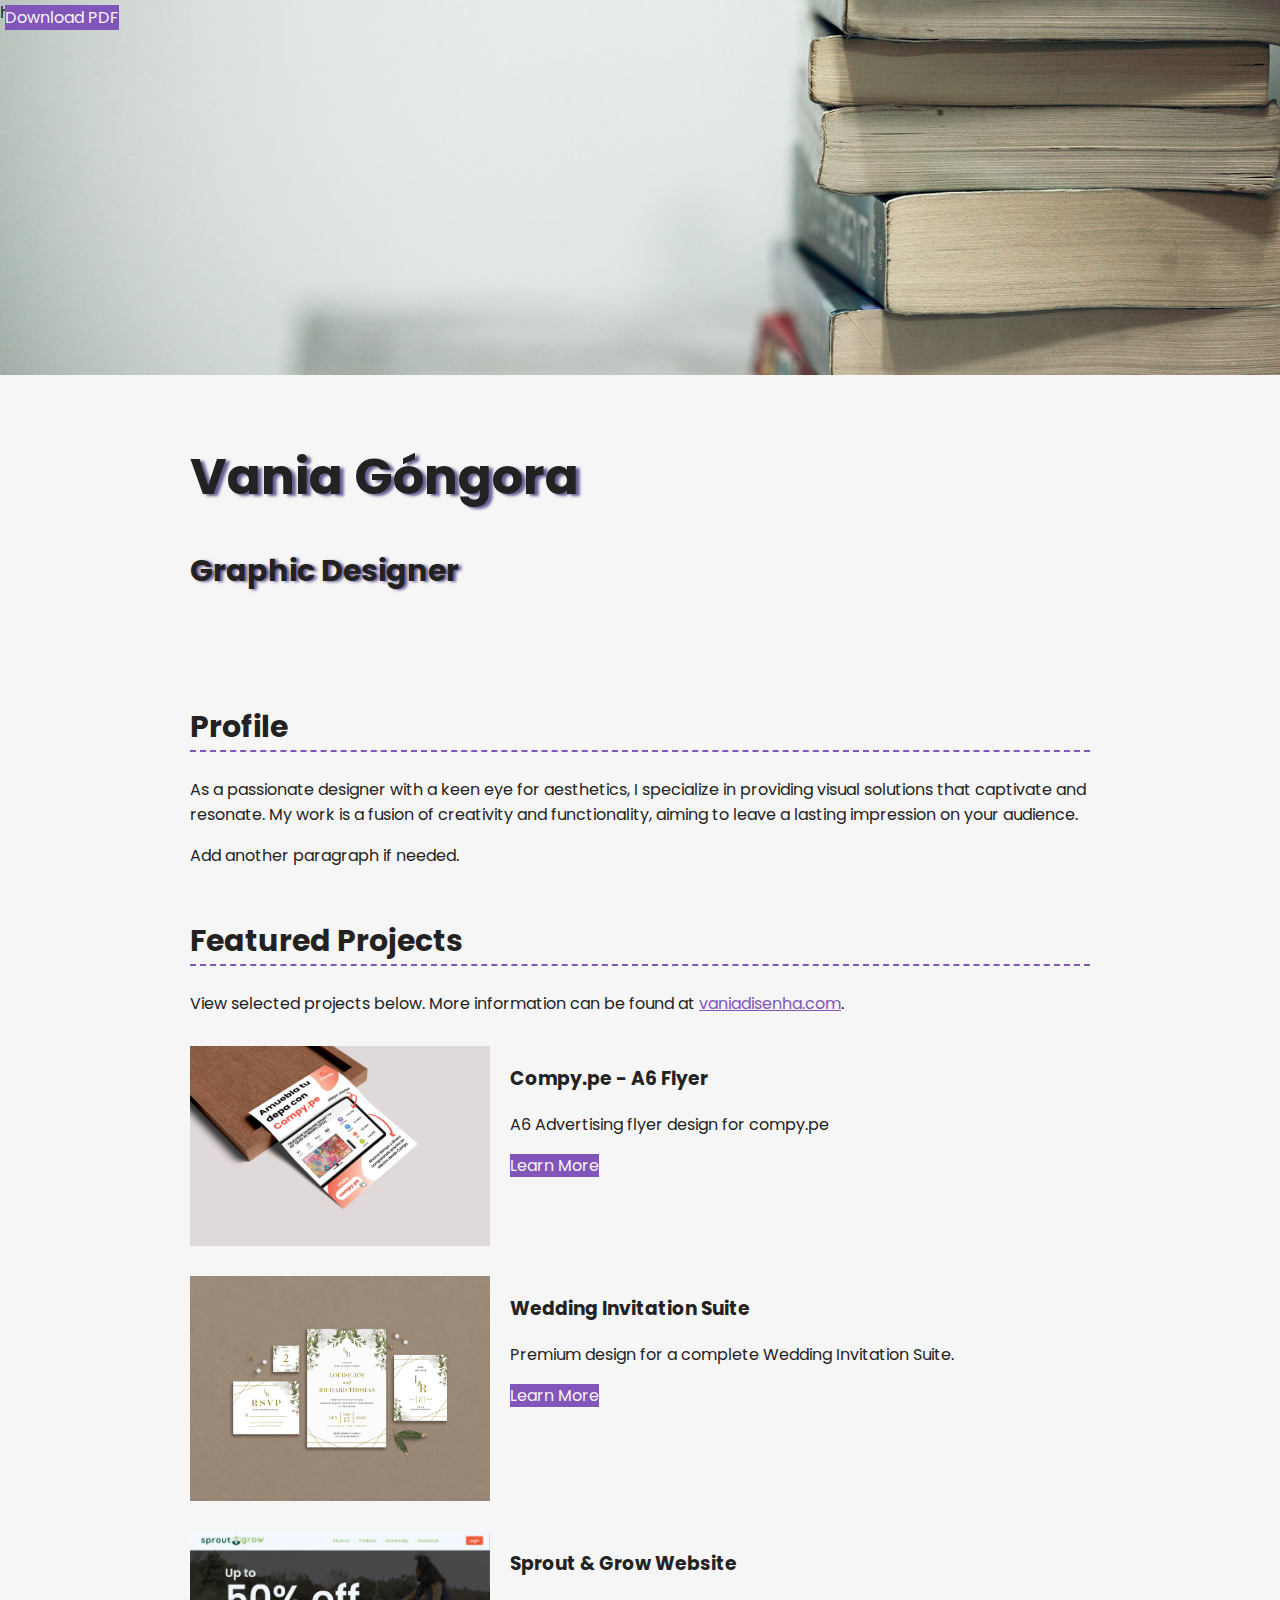
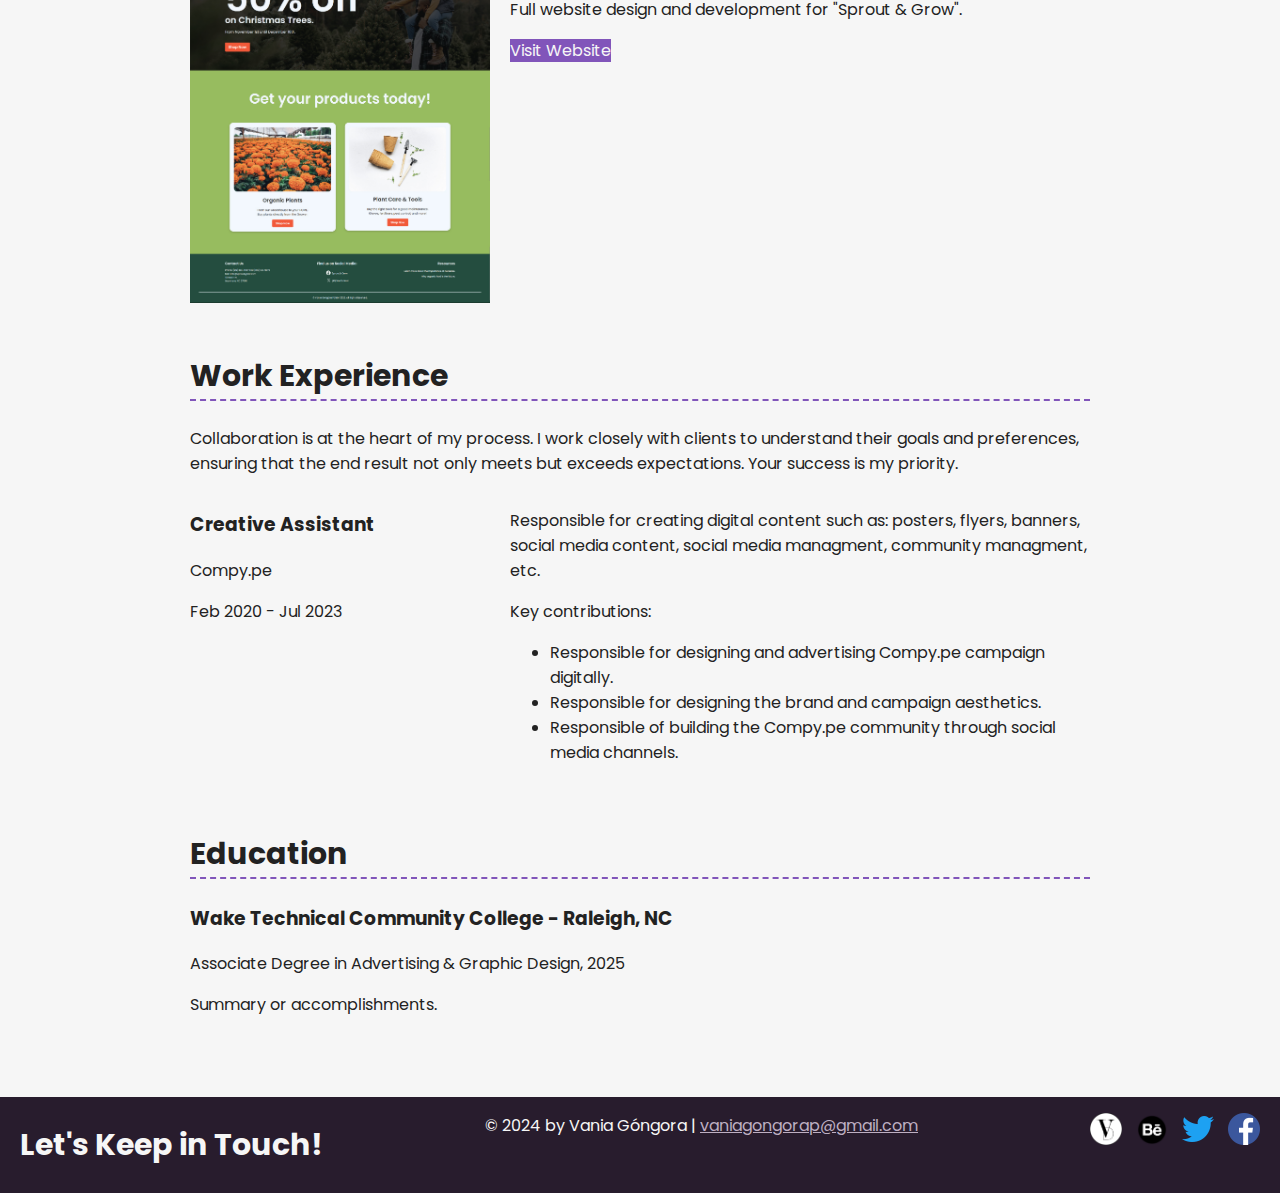
<file: Lesson 4/index.html>
<!DOCTYPE html>
<html lang="en">
  <head>
    <meta charset="UTF-8">
    <meta name="viewport" content="width=device-width, initial-scale=1.0">
    <title>Vania Góngora | Graphic Designer</title>
    <link rel="stylesheet" href="css/styles.css">
    <link href="https://fonts.googleapis.com/css2?family=Montserrat:wght@500;600&family=Outfit:wght@300;400;500&family=Poppins:wght@300;400;500;600&display=swap" rel="stylesheet">
    <link rel="icon" href="images/VD_Logo.png">
  </head>
  <body class="resume">
    <a class="btn download-link" href="https://wcet.waketech.edu/vvgongorapatron/WEB140/wordpress/about-me/">Download PDF</a>
      <!-- ***********************  ABOUT / PROFILE  *********************** -->
      <header>
        <div class="content-wrapper">
          <h1>Vania Góngora</h1>
          <h2>Graphic Designer</h2>
        </div>
      </header>

      <main class="content-wrapper">
      
      <section class="resume-section">
        <h2>Profile</h2>
        <p>As a passionate designer with a keen eye for aesthetics, I specialize in providing visual solutions that captivate and resonate. My work is a fusion of creativity and functionality, aiming to leave a lasting impression on your audience.</p>
        <p>Add another paragraph if needed.</p>
      </section>


      <!-- ********************  PROJECTS / PORTFOLIO  ********************* -->
      <section class="resume-section"">
        <h2>Featured Projects</h2>
        <p>View selected projects below. More information can be found at <a href="https://wcet.waketech.edu/vvgongorapatron/WEB140/wordpress/portfolio/">vaniadisenha.com</a>.</p>

        <!-- Copy the whole <section> block to add more projects. -->
        <section class="project-item">
          <img src="images/Compy.jpg" alt="Common Dandelion in a blue sky aura">
          <h3>Compy.pe - A6 Flyer</h3>
          <p>A6 Advertising flyer design for compy.pe</p>
          <a class="btn" href="https://www.behance.net/gallery/170797491/Compype-A6-Flyer" target="_blank">Learn More</a>
        </section>

        <section class="project-item">
          <img src="images/Wedding Stationary.jpg" alt="Common Dandelion in a blue sky aura">
          <h3>Wedding Invitation Suite</h3>
          <p>Premium design for a complete Wedding Invitation Suite.</p>
          <a class="btn" href="https://www.behance.net/gallery/170513631/Wedding-Invitation-Suite" target="_blank">Learn More</a>
        </section>

        <section class="project-item">
          <img src="images/Sprout&Grow_SS.jpg" alt="Common Dandelion in a blue sky aura">
          <h3>Sprout & Grow Website</h3>
          <p>Full website design and development for "Sprout & Grow".</p>
          <a class="btn" href="https://wcet.waketech.edu/vvgongorapatron/WEB140/Sprout_%26_Grow/index.html" target="_blank">Visit Website</a>
        </section>
        <!-- End of Project block. -->
      </section>

      <!-- ***********************  WORK EXPERIENCE  *********************** -->
      <section class="resume-section">
        <h2>Work Experience</h2>
        <p>Collaboration is at the heart of my process. I work closely with clients to understand their goals and preferences, ensuring that the end result not only meets but exceeds expectations. Your success is my priority. </p>

        <!-- Copy this whole <section> block to add more jobs. -->
        <section class="work-item">
          <div class="work-details">
            <h3>Creative Assistant</h3>
            <p>Compy.pe</p>
            <p>Feb 2020 - Jul 2023</p>
          </div>

          <div class="work-summary">
            <p>Responsible for creating digital content such as: posters, flyers, banners, social media content, social media managment, community managment, etc.</p>
            <p>Key contributions:</p>
            <ul>
              <li>Responsible for designing and advertising Compy.pe campaign digitally.</li>
              <li>Responsible for designing the brand and campaign aesthetics.</li>
              <li>Responsible of building the Compy.pe community through social media channels.</li>
            </ul>
          </div>
        </section>
        <!-- End of Job block. -->
      </section>

      <!-- ******************  EDUCATION & CERTIFICATIONS ****************** -->
      <section class="resume-section">
        <h2>Education</h2>

        <!-- Copy this whole <section> block to add more schools. -->
        <section>
          <h3>Wake Technical Community College - Raleigh, NC</h3>
          <p>Associate Degree in Advertising & Graphic Design, 2025</p>
          <p>Summary or accomplishments.</p>
        </section>
        <!-- End of School block. -->
      </section>
    </main>

      <!-- *****************  CONTACT INFO / SOCIAL MEDIA  ***************** -->
      <footer>
        <h2>Let's Keep in Touch!</h2>

        <!-- Social media and contact links. Add or remove any networks. -->
        <p>© 2024 by Vania Góngora |  <a href="mailto:email@example.com">vaniagongorap@gmail.com</a></p>

        <ul class="socials">
          <li><a href="https://wcet.waketech.edu/vvgongorapatron/WEB140/wordpress/" target="_blank"><img src="images/VD_Logo.png" alt="My Portfolio Page"></a></li>
          <li><a href="https://www.behance.net/vaniagongoraP"><img src="images/behance-01.png" alt="My Behance Page"></a></li>
          <li><a href="https://twitter.com/vaniadisena" target="_blank"><img src="images/twitter.png" alt="My Twitter Profile"></a></li>
          <li><a href="https://www.facebook.com/" target="_blank"><img src="images/facebook.png" alt="My Facebook Page"></a></li>
        </ul>
      </footer>
  </body>
</html>
</file>
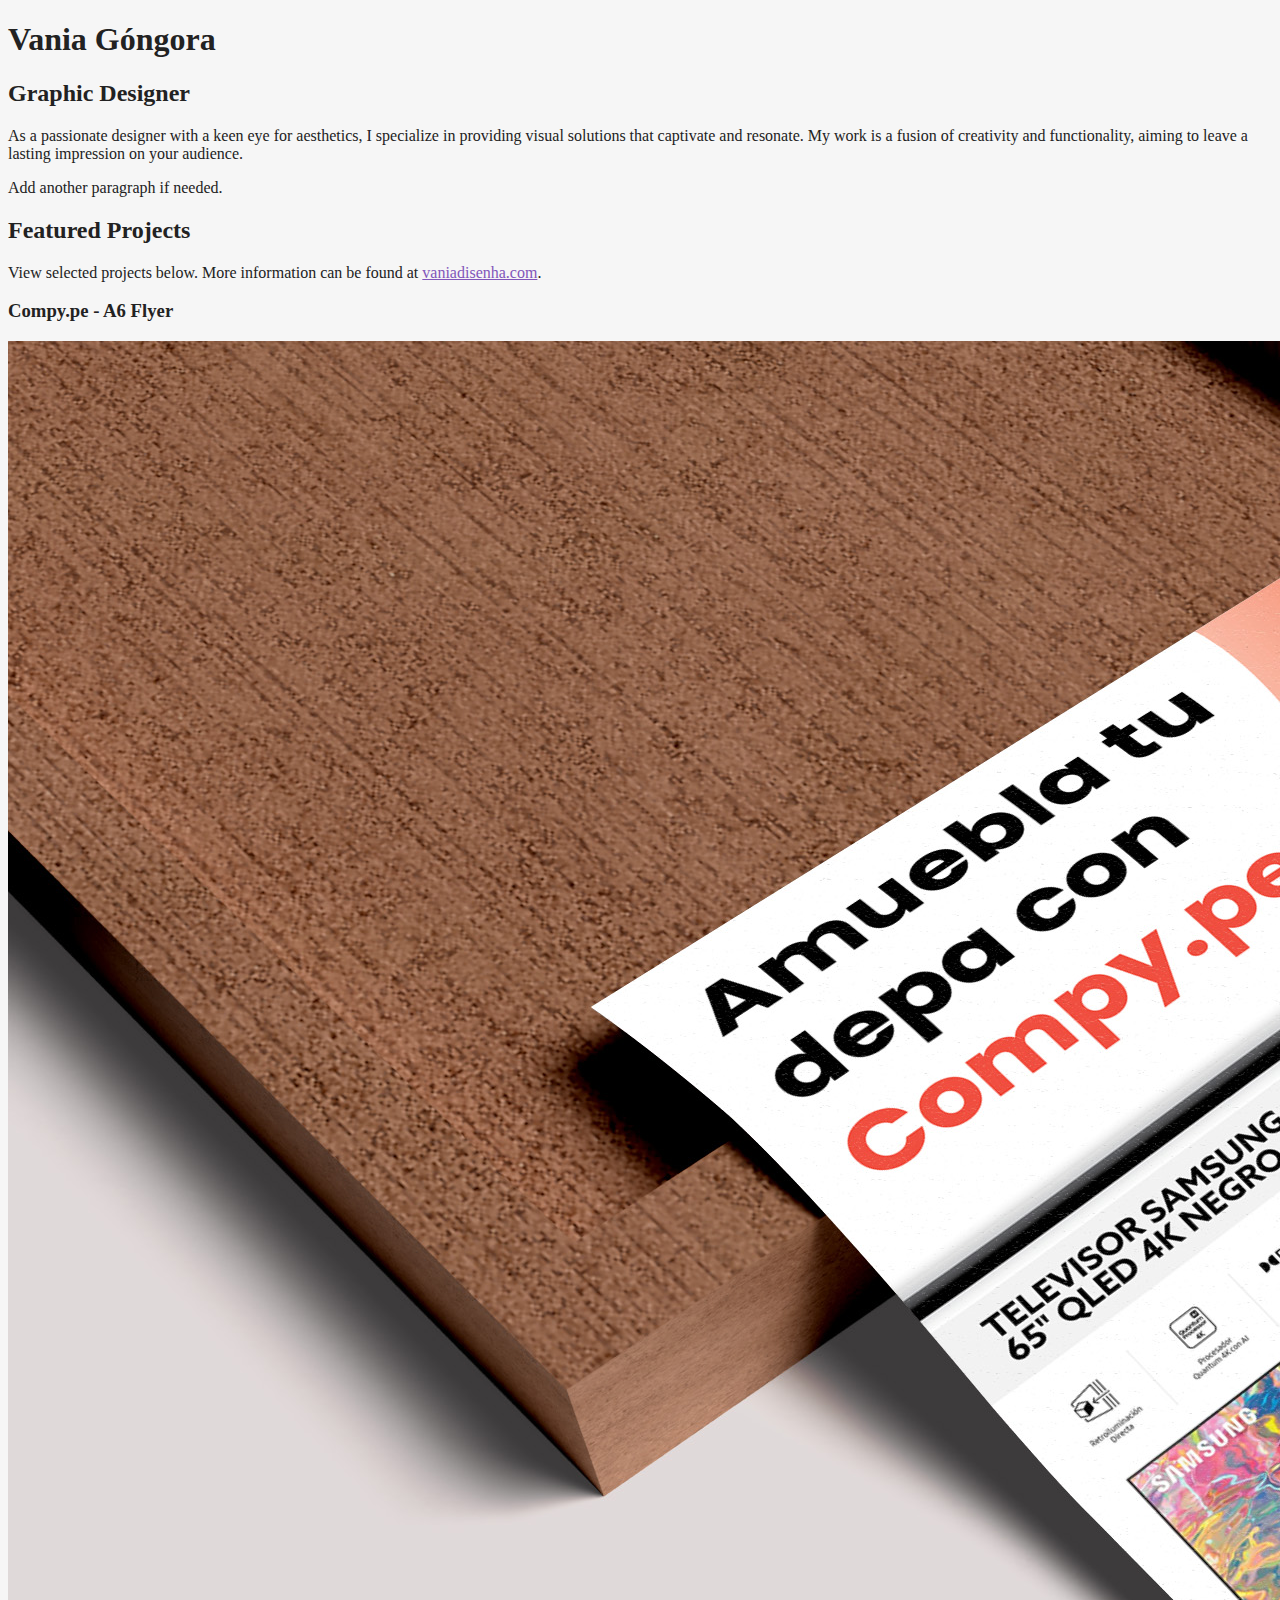
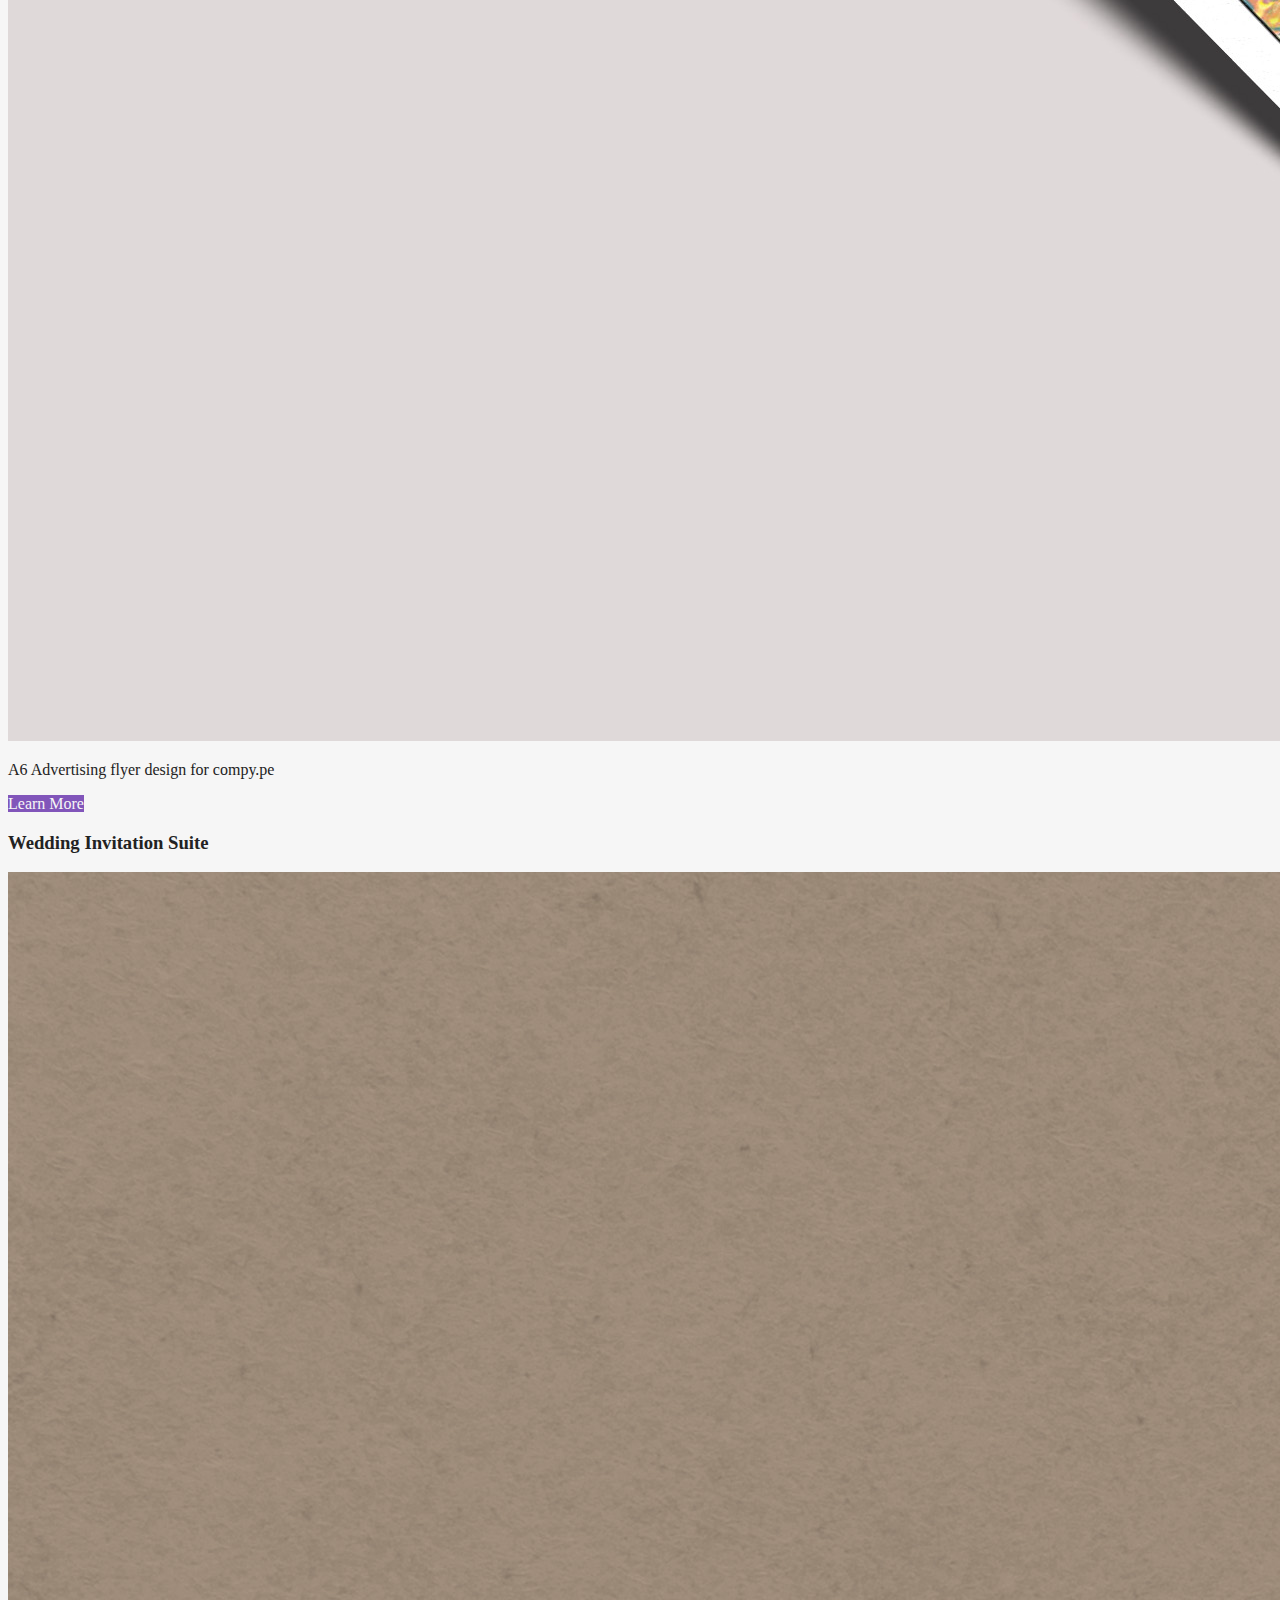
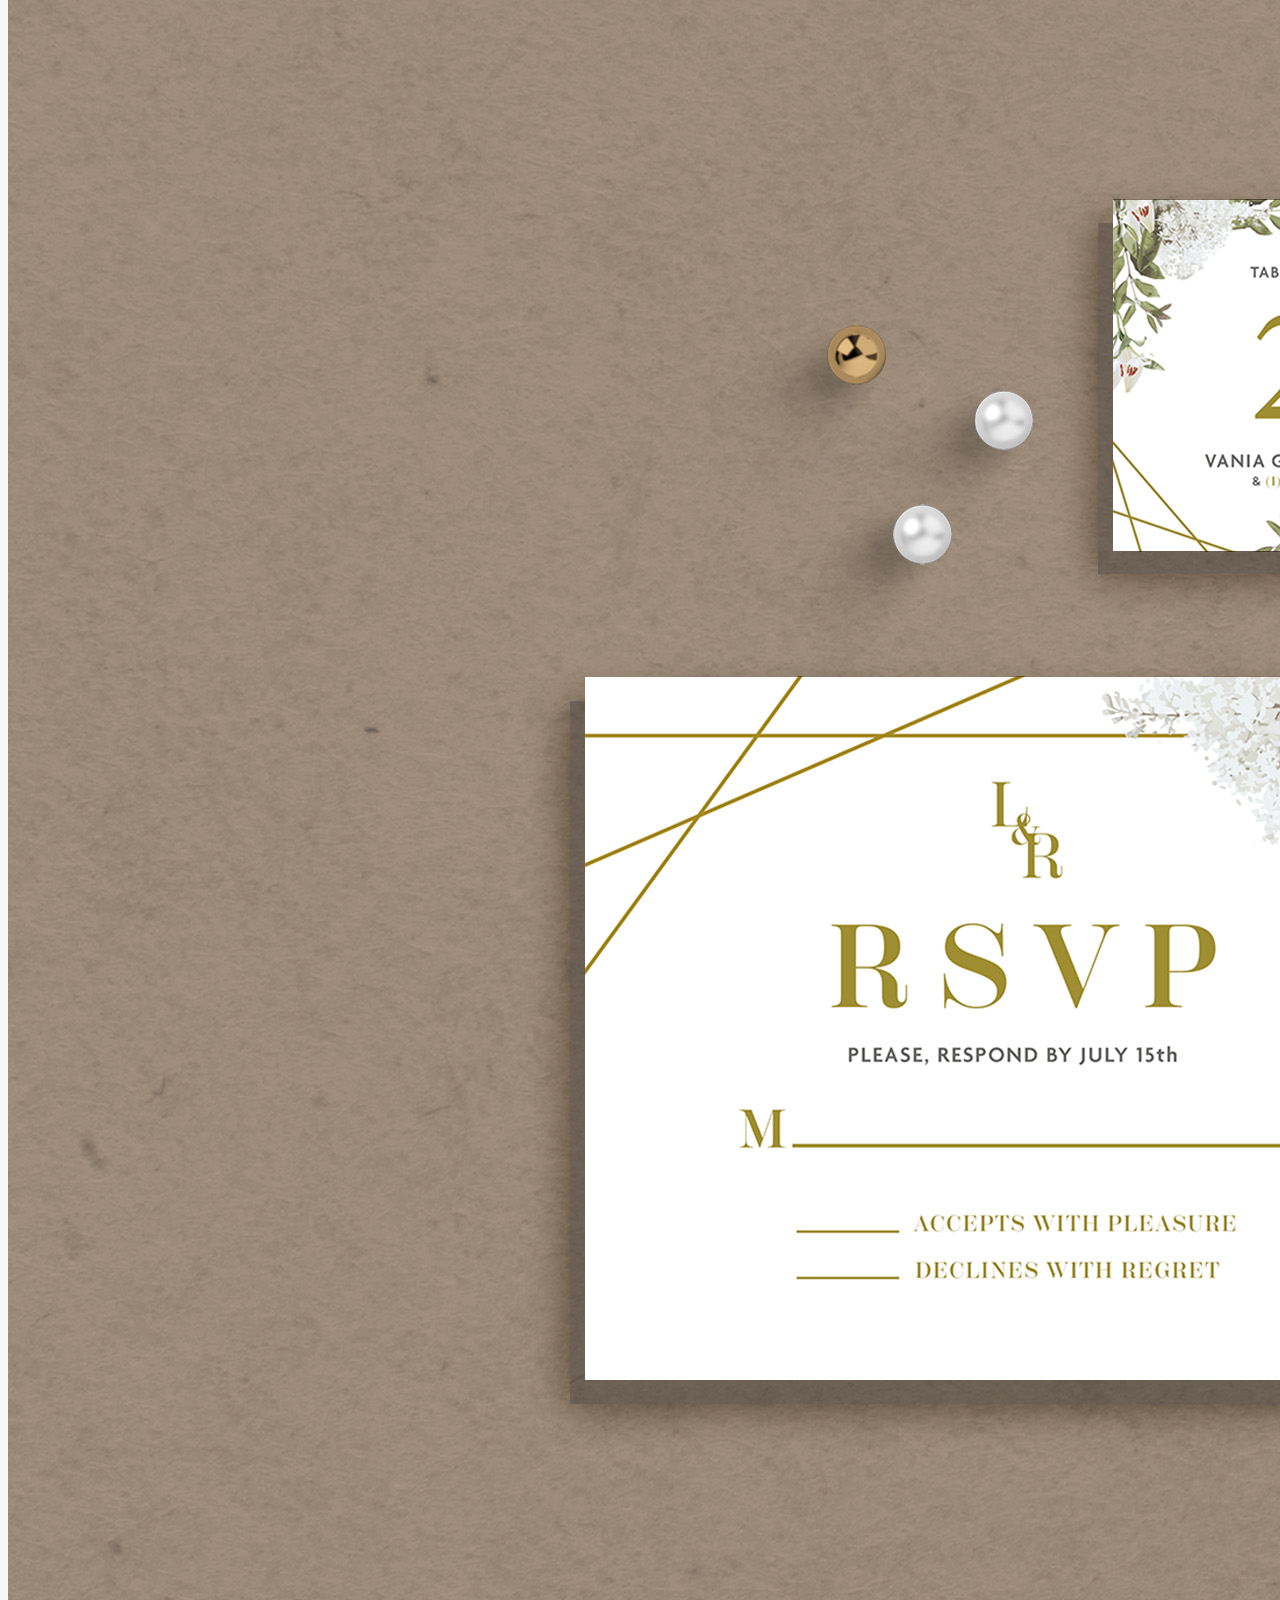
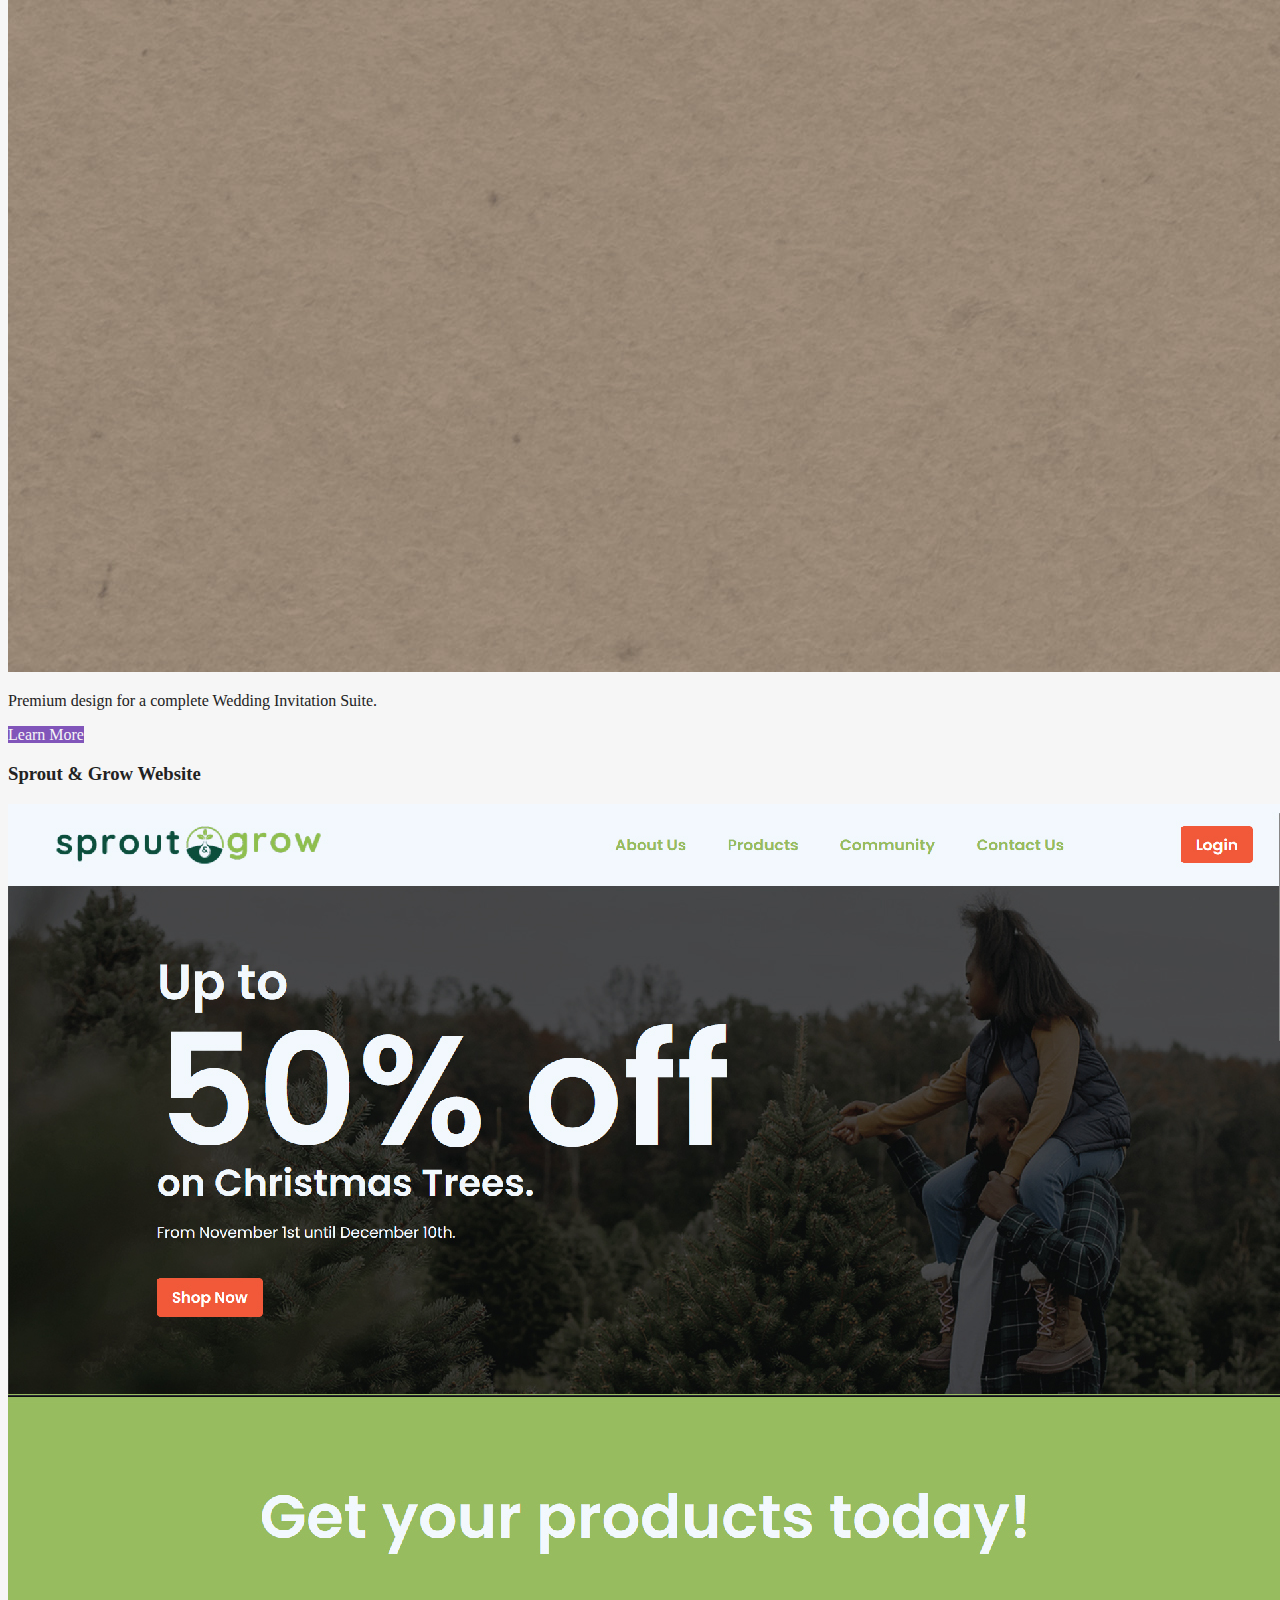
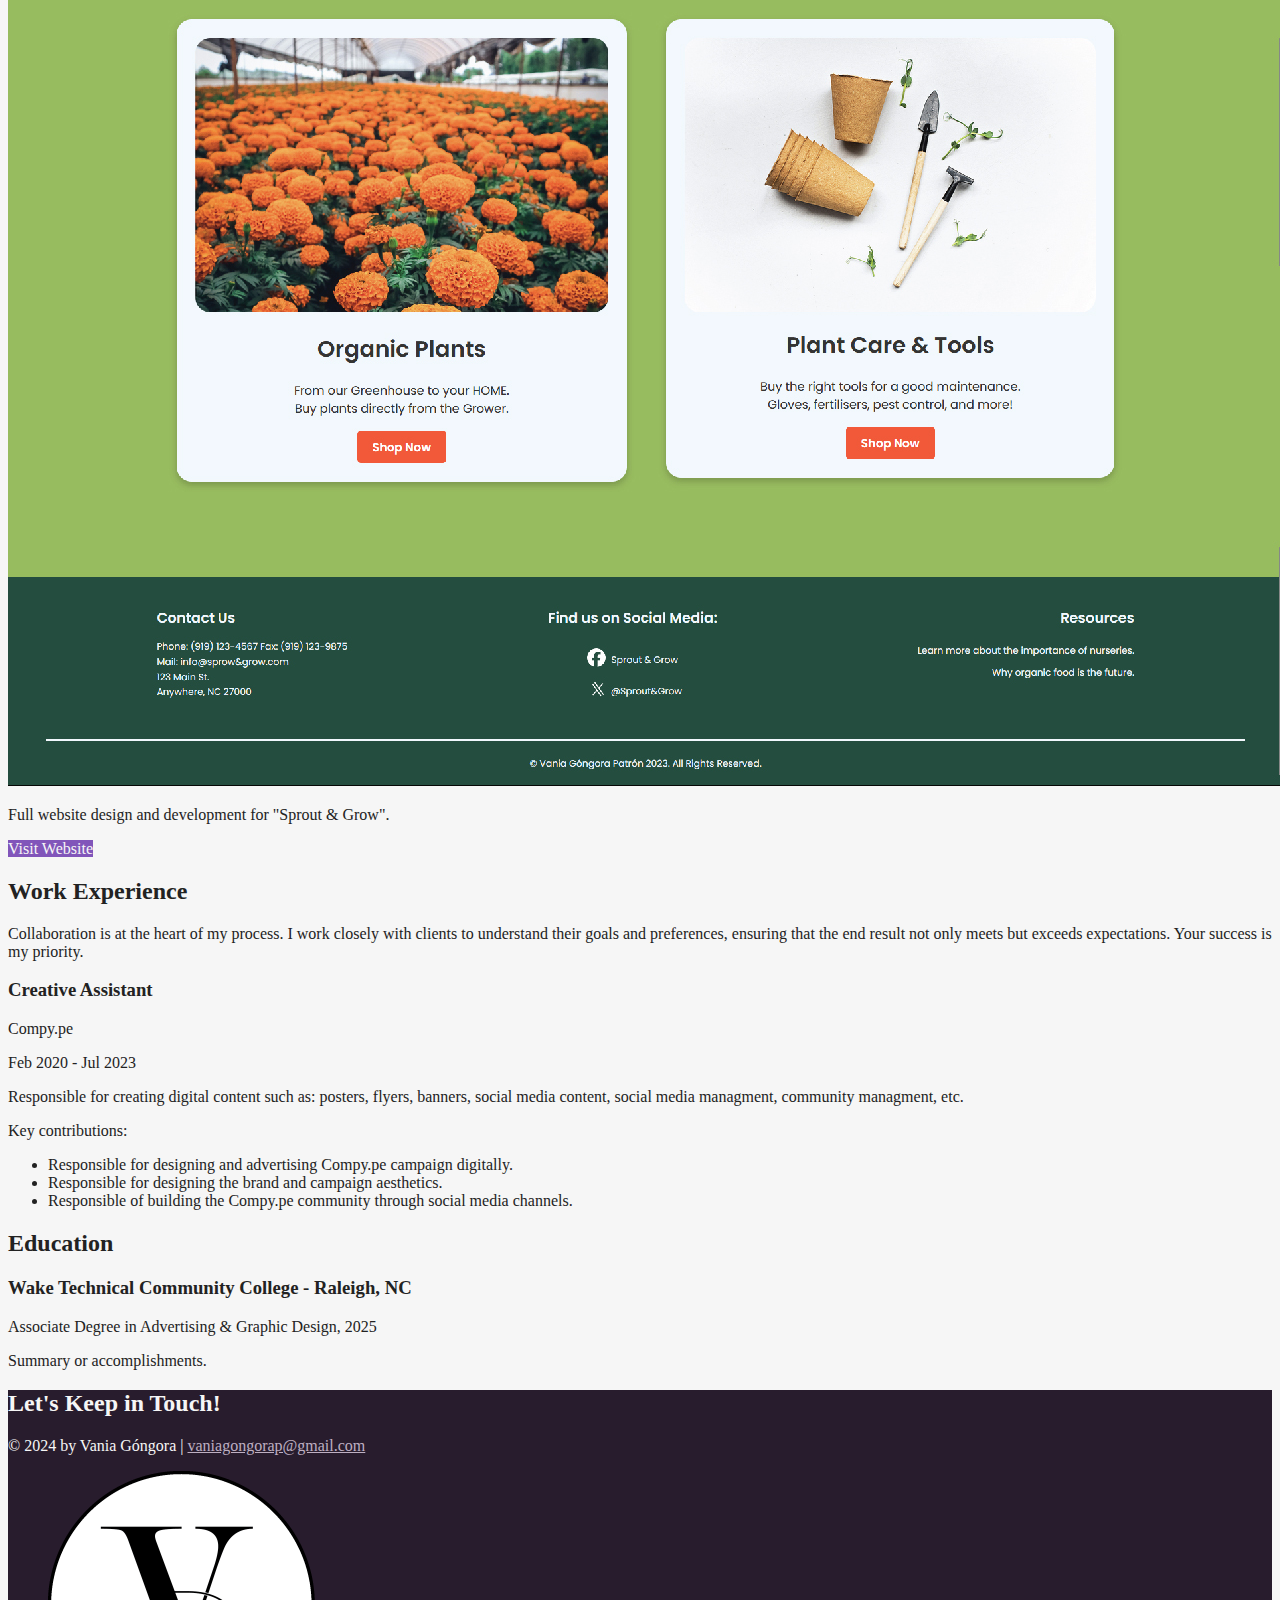
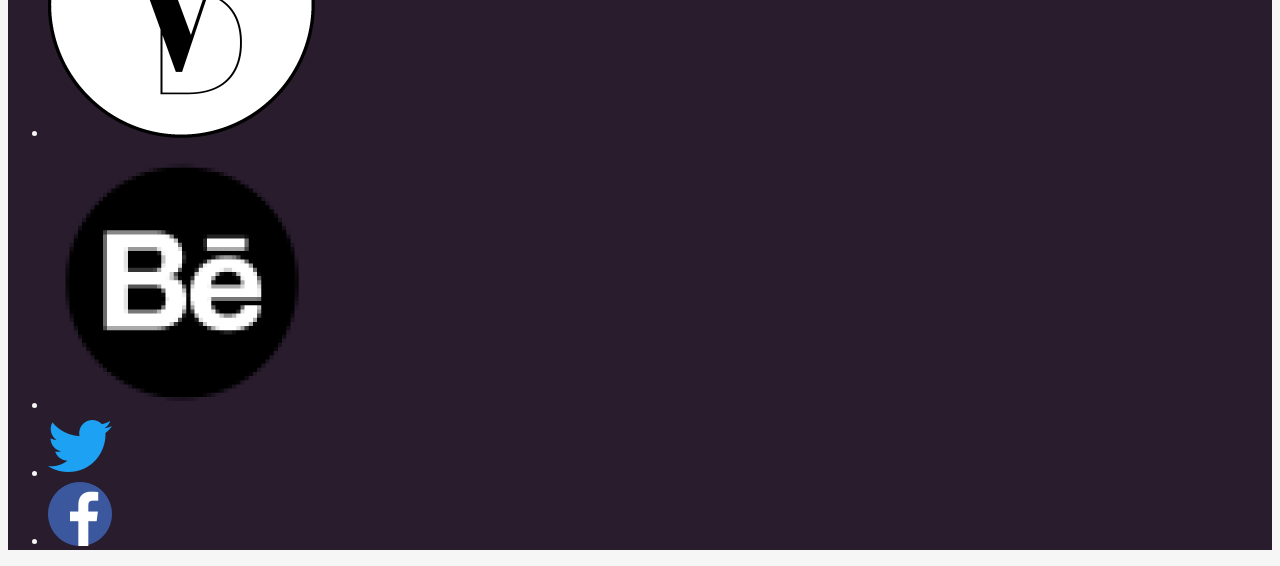
<file: ResumeAssignment/index.html>
<!DOCTYPE html>
<html lang="en">
  <head>
    <meta charset="UTF-8">
    <meta name="viewport" content="width=device-width, initial-scale=1.0">
    <title>Vania Góngora | Graphic Designer</title>
    <link rel="stylesheet" href="css/styles.css">
  </head>
  <body class="resume">
    <main>
      <!-- ***********************  ABOUT / PROFILE  *********************** -->
      <header>
        <h1>Vania Góngora</h1>
        <h2>Graphic Designer</h2>

        <p>As a passionate designer with a keen eye for aesthetics, I specialize in providing visual solutions that captivate and resonate. My work is a fusion of creativity and functionality, aiming to leave a lasting impression on your audience.</p>
        <p>Add another paragraph if needed.</p>
      </header>

      <!-- ********************  PROJECTS / PORTFOLIO  ********************* -->
      <section>
        <h2>Featured Projects</h2>
        <p>View selected projects below. More information can be found at <a href="https://wcet.waketech.edu/vvgongorapatron/WEB140/wordpress/portfolio/">vaniadisenha.com</a>.</p>

        <!-- Copy the whole <section> block to add more projects. -->
        <section>
          <h3>Compy.pe - A6 Flyer</h3>
          <img src="images/Compy.jpg" alt="Common Dandelion in a blue sky aura">
          <p>A6 Advertising flyer design for compy.pe</p>
          <a class="btn" href="https://www.behance.net/gallery/170797491/Compype-A6-Flyer" target="_blank">Learn More</a>
        </section>

        <section>
          <h3>Wedding Invitation Suite</h3>
          <img src="images/Wedding Stationary.jpg" alt="Common Dandelion in a blue sky aura">
          <p>Premium design for a complete Wedding Invitation Suite.</p>
          <a class="btn" href="https://www.behance.net/gallery/170513631/Wedding-Invitation-Suite" target="_blank">Learn More</a>
        </section>

        <section>
          <h3>Sprout & Grow Website</h3>
          <img src="images/Sprout&Grow_SS.jpg" alt="Common Dandelion in a blue sky aura">
          <p>Full website design and development for "Sprout & Grow".</p>
          <a class="btn" href="https://wcet.waketech.edu/vvgongorapatron/WEB140/Sprout_%26_Grow/index.html" target="_blank">Visit Website</a>
        </section>
        <!-- End of Project block. -->
      </section>

      <!-- ***********************  WORK EXPERIENCE  *********************** -->
      <section>
        <h2>Work Experience</h2>
        <p>Collaboration is at the heart of my process. I work closely with clients to understand their goals and preferences, ensuring that the end result not only meets but exceeds expectations. Your success is my priority. </p>

        <!-- Copy this whole <section> block to add more jobs. -->
        <section>
          <h3>Creative Assistant</h3>
          <p>Compy.pe</p>
          <p>Feb 2020 - Jul 2023</p>
          <p>Responsible for creating digital content such as: posters, flyers, banners, social media content, social media managment, community managment, etc.</p>
          <p>Key contributions:</p>
          <ul>
            <li>Responsible for designing and advertising Compy.pe campaign digitally.</li>
            <li>Responsible for designing the brand and campaign aesthetics.</li>
            <li>Responsible of building the Compy.pe community through social media channels.</li>
          </ul>
        </section>
        <!-- End of Job block. -->
      </section>

      <!-- ******************  EDUCATION & CERTIFICATIONS ****************** -->
      <section>
        <h2>Education</h2>

        <!-- Copy this whole <section> block to add more schools. -->
        <section>
          <h3>Wake Technical Community College - Raleigh, NC</h3>
          <p>Associate Degree in Advertising & Graphic Design, 2025</p>
          <p>Summary or accomplishments.</p>
        </section>
        <!-- End of School block. -->
      </section>

      <!-- *****************  CONTACT INFO / SOCIAL MEDIA  ***************** -->
      <footer>
        <h2>Let's Keep in Touch!</h2>

        <!-- Social media and contact links. Add or remove any networks. -->
        <p>© 2024 by Vania Góngora |  <a href="mailto:email@example.com">vaniagongorap@gmail.com</a></p>
        <ul>
          <li><a href="https://wcet.waketech.edu/vvgongorapatron/WEB140/wordpress/" target="_blank"><img src="images/VD_Logo.png" alt="My Portfolio Page"></a></li>
          <li><a href="https://www.behance.net/vaniagongoraP"><img src="images/behance-01.png" alt="My Behance Page"></a></li>
          <li><a href="https://twitter.com/vaniadisena" target="_blank"><img src="images/twitter.png" alt="My Twitter Profile"></a></li>
          <li><a href="https://www.facebook.com/" target="_blank"><img src="images/facebook.png" alt="My Facebook Page"></a></li>
        </ul>
      </footer>
    </main>
  </body>
</html>
</file>
<file: Lesson 4/css/styles.css>
/* 
COLOR PALETTE 

Purple Haze     #BEAFC2
Purple          #695E93
Violet          #8155BA
Ebony           #281C2D
Black           #222222
Off-White       #F6F6F6
*/



/* GLOBAL STYLES 
------------------------------------*/
body{
    font-family: 'Poppins', sans-serif; 
    background: #F6F6F6;
    color: #222222;
    margin: 0;
}

h1{
    font-size: 50px;
}

h2{
    font-size: 30px;
}

/* links */
a{
    color: #8155BA;
}

a:hover{
    color: #695E93;
    text-decoration: none;
}

footer a{
    color: #BEAFC2;
}

footer a:hover{
    color: #F6F6F6;
}

.btn{
    background: #8155BA;
    color: #F6F6F6;
    text-decoration: none;
}

.content-wrapper{
    margin: 0 auto;
    padding: 30px;
    max-width: 900px;
}


/* HOME
------------------------------------*/

/* RESUME
------------------------------------*/

.resume header::before{
    background: url(../images/sharon-mccutcheon-unsplash.jpg) center;
    background-size: cover;
    content: "hello";
    display: block;
    height: 375px;
}

.resume-section{
    margin-bottom: 50px;
}

.resume-section h2{
    border-bottom: 2px dashed #8155BA;
}

.download-link{
    position: fixed;
    top: 5px;
    left: 5px;
}

header h1{
    text-shadow: 4px 2px 3px #695E93;
}

header h2{
    text-shadow: 3px 1px 3px #695E93;
}

/* Profile
------------------------------------*/

.project-item{
    display: flow-root;
    margin: 30px 0;
}

.project-item img{
    width: 300px;
    float: left;
    margin-right: 20px;
}

/* Projects
------------------------------------*/

#projects img{
    width: 100px;
}


/* Work Experience
------------------------------------*/

.work-item{
    display: grid;
    grid-template-columns: 300px 1fr;
    column-gap: 20px;
}

/* Education
------------------------------------*/

/* FOOTER 
------------------------------------*/
footer{
    background: #281C2D;
    color: #F6F6F6;
    display: flex;
    flex-direction: row;
    justify-content: space-between;
    padding: 0 20px;
}

.socials{
    list-style-type: none;
    padding: 0;
}

.socials li{
    display: inline-block;
    margin-left: 10px;
}

.socials img{
    width: 32px;
}

.socials img:hover{
    opacity: 0.5;
}
</file>
<file: ResumeAssignment/css/styles.css>
/* 
COLOR PALETTE 

Purple Haze     #BEAFC2
Purple          #695E93
Violet          #8155BA
Ebony           #281C2D
Black           #222222
Off-White       #F6F6F6
*/



/* GLOBAL STYLES 
------------------------------------*/
body{
    background: #F6F6F6;
    color: #222222;
}

/* links */
a{
    color: #8155BA;
}

a:hover{
    color: #695E93;
    text-decoration: none;
}

footer a{
    color: #BEAFC2;
}

footer a:hover{
    color: #F6F6F6;
}

.btn{
    background: #8155BA;
    color: #F6F6F6;
    text-decoration: none;
}


/* HOME
------------------------------------*/

/* RESUME
------------------------------------*/

/* Profile
------------------------------------*/

/* Projects
------------------------------------*/

#projects img{
    width: 100px;
}


/* Work Experience
------------------------------------*/

/* Education
------------------------------------*/

/* FOOTER 
------------------------------------*/
footer{
    background: #281C2D;
    color: #F6F6F6;
}
</file>
